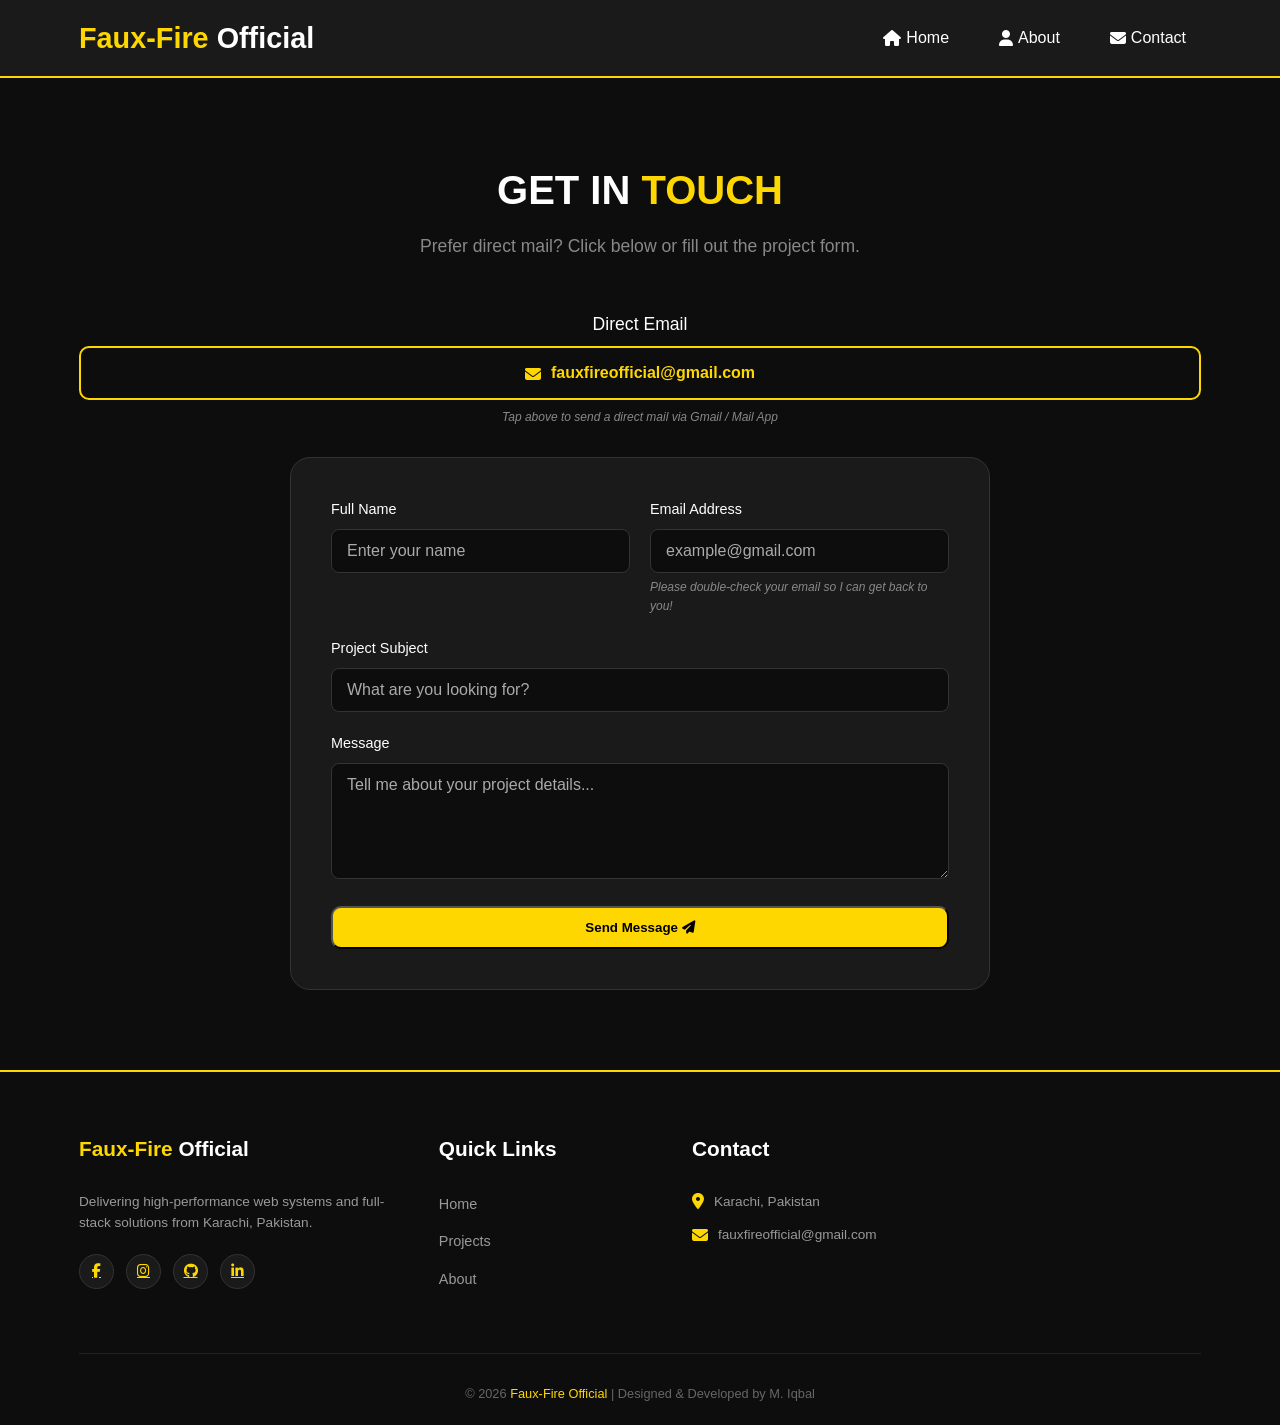
<file: contact.html>
<!DOCTYPE html>
<html lang="en">

<head>
    <meta charset="UTF-8">
    <meta name="viewport" content="width=device-width, initial-scale=1.0">
    <title>Contact Me - Faux-Fire Official</title>
    <link rel="stylesheet" href="https://cdnjs.cloudflare.com/ajax/libs/font-awesome/6.4.0/css/all.min.css">
    <link rel="stylesheet" href="style.css">
</head>

<body>

    <header>
        <div class="container">
            <nav class="navbar">
                <a href="index.html" class="logo">Faux-Fire<span> Official</span></a>

                <div class="nav-links">
                    <div class="nav-item">
                        <a href="index.html" class="nav-link"><i class="fas fa-home"></i> Home</a>
                    </div>

                    <div class="nav-item">
                        <a href="index.html#about" class="nav-link"><i class="fas fa-user"></i> About</a>
                    </div>

                    <div class="nav-item">
                        <a href="contact.html" class="nav-link active"><i class="fas fa-envelope"></i> Contact</a>
                    </div>
                </div>
            </nav>
        </div>
    </header>

    <section class="contact-page" id="contact">
        <div class="container">
            <div class="section-header">
                <h2>Get In <span>Touch</span></h2>
                <p>Prefer direct mail? Click below or fill out the project form.</p>
            </div>

            <!-- Direct Mail Link Banner (Purely using existing classes & inline styling) -->
            <div class="input-group" style="text-align: center; margin-bottom: 30px;">
                <label style="font-size: 1.1rem; margin-bottom: 8px;">Direct Email</label>
                <a href="mailto:fauxfireofficial@gmail.com" class="btn secondary-btn" style="width: 100%; justify-content: center; align-items: center; gap: 10px; display: inline-flex;">
    <i class="fas fa-envelope" style="position: relative; top: 1px;"></i>
    <span>fauxfireofficial@gmail.com</span>
</a>
               
                <p class="form-helper" style="margin-top: 8px;">Tap above to send a direct mail via Gmail / Mail App</p>
            </div>

            <form action="https://api.web3forms.com/submit" method="POST" id="contact-form"
                enctype="multipart/form-data">
                <input type="hidden" name="access_key" value="98b3146a-ce32-48a5-ab00-1c31c0be3701">

                <input type="checkbox" name="botcheck" class="hidden" style="display: none;">

                <div class="form-grid">
                    <div class="input-group">
                        <label>Full Name</label>
                        <input type="text" name="name" placeholder="Enter your name" required>
                    </div>
                    <div class="input-group">
                        <label>Email Address</label>
                        <input type="email" name="email" placeholder="example@gmail.com" required>
                        <p class="form-helper">Please double-check your email so I can get back to you!</p>
                    </div>
                </div>

                <div class="input-group">
                    <label>Project Subject</label>
                    <input type="text" name="subject" placeholder="What are you looking for?" required>
                </div>

                <div class="input-group">
                    <label>Message</label>
                    <textarea name="message" rows="5" placeholder="Tell me about your project details..."
                        required></textarea>
                </div>

                <button type="submit" class="btn primary-btn" id="submit-btn"
                    style="width: 100%; justify-content: center;">
                    <span>Send Message</span>
                    <i class="fas fa-paper-plane"></i>
                </button>

                <div id="form-result"></div>
            </form>
        </div>
    </section>

    <footer class="footer">
        <div class="container">
            <div class="footer-content">
                <div class="footer-column brand-col">
                    <h3><span>Faux-Fire</span> Official</h3>
                    <p>Delivering high-performance web systems and full-stack solutions from Karachi, Pakistan.</p>
                    <div class="social-links">
                         <a href="https://www.facebook.com/share/1C2aJ3u5T9/" target="_blank"><i class="fab fa-facebook-f"></i></a>
                        <a href="https://www.instagram.com/fauxfire.universe"><i class="fab fa-instagram"></i></a>
                        <a href="https://github.com/fauxfireofficial"><i class="fab fa-github"></i></a>
                        <a href="https://www.linkedin.com/in/muhammad-iqbal-9241a6401"><i class="fab fa-linkedin-in"></i></a>
                    </div>
                </div>
                <div class="footer-column">
                    <h3>Quick Links</h3>
                    <ul>
                        <li><a href="index.html#home">Home</a></li>
                        <li><a href="index.html#projects">Projects</a></li>
                        <li><a href="index.html#about">About</a></li>
                    </ul>
                </div>
                <div class="footer-column contact-col">
                    <h3>Contact</h3>
                    <ul>
                        <li><i class="fas fa-map-marker-alt"></i> Karachi, Pakistan</li>
                        <li><i class="fas fa-envelope"></i> fauxfireofficial@gmail.com</li>
                    </ul>
                </div>
            </div>
            <div class="footer-bottom">
                <p>&copy; 2026 <span>Faux-Fire Official</span> | Designed & Developed by M. Iqbal</p>
            </div>
        </div>
    </footer>

    <nav class="mobile-bottom-nav">
        <a href="index.html#home" class="mobile-nav-item">
            <i class="fas fa-home"></i>
            <span>Home</span>
        </a>
        <a href="index.html#projects" class="mobile-nav-item" onclick="setActiveNav(this)">
            <i class="fas fa-laptop-code"></i>
            <span>Projects</span>
        </a>
        <a href="contact.html" class="mobile-nav-item active">
            <i class="fas fa-envelope"></i>
            <span>Contact</span>
        </a>
    </nav>

    <script>
        const form = document.getElementById('contact-form');
        const result = document.getElementById('form-result');
        const btnText = document.querySelector('#submit-btn span');

        function validateEmail(email) {
            const re = /^[^\s@]+@[^\s@]+\.[^\s@]+$/;
            return re.test(email.toLowerCase());
        }

        if (form) {
            form.addEventListener('submit', function (e) {
                e.preventDefault();
                const formData = new FormData(form);
                const userEmail = formData.get('email');

                if (!validateEmail(userEmail)) {
                    result.innerHTML = `<div class="error-msg">❌ Please enter a valid email address!</div>`;
                    return;
                }

                btnText.innerText = "Sending...";
                document.getElementById('submit-btn').disabled = true;

                fetch('https://api.web3forms.com/submit', {
                    method: 'POST',
                    body: formData
                })
                .then(async (response) => {
                    let json = await response.json();
                    if (response.status == 200) {
                        result.innerHTML = `<div class="success-msg">✅ Message sent successfully! I'll contact you soon.</div>`;
                        form.reset();
                    } else {
                        result.innerHTML = `<div class="error-msg">❌ ${json.message}</div>`;
                    }
                })
                .catch(error => {
                    result.innerHTML = `<div class="error-msg">Something went wrong. Please try again!</div>`;
                })
                .then(function () {
                    btnText.innerText = "Send Message";
                    document.getElementById('submit-btn').disabled = false;
                    setTimeout(() => {
                        result.innerHTML = "";
                    }, 5000);
                });
            });
        }

        function toggleMobileProjects(btn) {
            const dropdown = document.getElementById('mobileProjectsDropdown');
            dropdown.classList.toggle('show');
            document.querySelectorAll('.mobile-nav-item').forEach(item => item.classList.remove('active'));
            btn.classList.add('active');

            if (dropdown.classList.contains('show')) {
                const closeDropdown = (e) => {
                    if (!dropdown.contains(e.target) && !btn.contains(e.target)) {
                        dropdown.classList.remove('show');
                        document.removeEventListener('click', closeDropdown);
                    }
                };
                setTimeout(() => document.addEventListener('click', closeDropdown), 10);
            }
        }
    </script>

</body>

</html>
</file>
<file: style.css>
/* ===== GLOBAL RESET & VARIABLES ===== */
* {
    margin: 0;
    padding: 0;
    box-sizing: border-box;
    font-family: 'Segoe UI', Tahoma, Geneva, Verdana, sans-serif;
    transition: all 0.3s ease;
}

:root {
    --primary-color: #ffd700;
    --secondary-color: #f8c300;
    --accent-color: #ff4500;
    --light-color: #f5f5f5;
    --dark-color: #1a1a1a;
    --text-color: #e0e0e0;
    --text-light: #ffffff;
    --text-dark: #000000;
    
    --border-radius: 10px;
    --card-bg: #2a2a2a;
    --border-color: #444444;
    --input-bg: #333333;
    --hover-color: #3a3a3a;
}

body {
    background-color: #121212;
    color: var(--text-color);
    line-height: 1.6;
    overflow-x: hidden;
}

.container {
    width: 90%;
    max-width: 1200px;
    margin: 0 auto;
    padding: 0 15px;
}

/* ===== HEADER & NAVIGATION ===== */
header {
    background-color: var(--dark-color);
    color: var(--text-light);
    position: sticky;
    top: 0;
    z-index: 1000;
  
    border-bottom: 2px solid var(--primary-color);
}

.navbar {
    display: flex;
    justify-content: space-between;
    align-items: center;
    padding: 15px 0;
    position: relative;
}

.logo {
    font-size: 1.8rem;
    font-weight: 700;
    color: var(--primary-color);
    text-decoration: none;
    z-index: 1001;
}

.logo span {
    color: var(--text-light);
}



/* Nav Links for Desktop */
.nav-links {
    display: flex;
    align-items: center;
    gap: 20px;
}

.nav-item {
    position: relative;
}

.nav-link {
    color: var(--text-light);
    text-decoration: none;
    padding: 8px 15px;
    border-radius: var(--border-radius);
    font-weight: 500;
    display: flex;
    align-items: center;
    gap: 5px;
    transition: all 0.3s;
}

.nav-link:hover {
    background-color: var(--primary-color);
    color: var(--text-dark);
}

.dropdown {
    position: absolute;
    top: 100%;
    left: 0;
    background-color: var(--dark-color);
    min-width: 200px;
    
    opacity: 0;
    visibility: hidden;
    transform: translateY(10px);
    transition: all 0.3s;
    z-index: 100;
    border: 1px solid var(--primary-color);
    border-radius: var(--border-radius);
}

.nav-item:hover .dropdown {
    opacity: 1;
    visibility: visible;
    transform: translateY(0);
}

.dropdown a {
    display: block;
    padding: 12px 15px;
    color: var(--text-light);
    text-decoration: none;
    border-bottom: 1px solid #444;
    transition: all 0.3s;
}

.dropdown a:last-child {
    border-bottom: none;
}

.dropdown a:hover {
    background-color: var(--primary-color);
    color: var(--text-dark);
    padding-left: 20px;
}

/* ===== HERO SECTION ===== */
.hero {
    background-color: var(--dark-color);
    padding: 80px 0;
    min-height: 80vh;
    display: flex;
    align-items: center;
    overflow: hidden;
}

.hero-wrapper {
    display: flex;
    align-items: center;
    justify-content: space-between;
    gap: 50px;
}

.hero-content {
    flex: 1;
    display: flex;
    flex-direction: column;
    align-items: flex-start;
    text-align: left;
}

.hero-content h4 {
    color: var(--primary-color);
    font-size: 1.2rem;
    margin-bottom: 15px;
    letter-spacing: 2px;
    text-transform: uppercase;
}

.hero-content h1 {
    color: var(--text-light);
    font-size: 3.5rem;
    line-height: 1.2;
    margin-bottom: 20px;
}

.hero-content .highlight {
    color: var(--primary-color);
   
}

.hero-content p {
    color: var(--text-color);
    font-size: 1.1rem;
    line-height: 1.8;
    margin-bottom: 30px;
    max-width: 600px;
}

.hero-content p span {
    color: var(--primary-color);
    font-weight: 600;
}

/* ===== BUTTONS ===== */
.btn {
    padding: 12px 30px;
    border-radius: var(--border-radius);
    text-decoration: none;
    font-weight: 600;
    transition: all 0.3s ease;
    display: inline-block;
    text-align: center;
}

.primary-btn {
    background-color: var(--primary-color);
    color: var(--text-dark);
}

.primary-btn:hover {
    background-color: var(--secondary-color);
    transform: translateY(-3px);
    
}

.secondary-btn {
    border: 2px solid var(--primary-color);
    color: var(--primary-color);
}

.secondary-btn:hover {
    background-color: var(--primary-color);
    color: var(--text-dark);
    transform: translateY(-3px);
}

.hero-btns {
    display: flex;
    gap: 15px;
    flex-wrap: wrap;
}

/* ===== HERO IMAGE ===== */
.hero-image {
    flex: 1;
    display: flex;
    justify-content: center;
    align-items: center;
}

.hero-image img {
    width: 100%;
    max-width: 500px;
    height: auto;
    object-fit: contain;
    animation: float 4s ease-in-out infinite;
   }

@keyframes float {

    0%,
    100% {
        transform: translateY(0);
    }

    50% {
        transform: translateY(-20px);
    }
}

/* ===== PROJECTS SECTION ===== */
.projects {
    padding: 80px 0;
    background: #050505;
}

.section-title {
    text-align: center;
    color: #fff;
    font-size: 2.5rem;
    margin-bottom: 10px;
    text-transform: uppercase;
    font-weight: 800;
}

.section-title span {
    color: #ffd700;
}

.section-subtitle {
    text-align: center;
    color: #888;
    font-size: 1rem;
    margin-bottom: 50px;
    max-width: 600px;
    margin-left: auto;
    margin-right: auto;
}

.projects-grid {
    display: grid;
    grid-template-columns: repeat(auto-fit, minmax(300px, 1fr));
    gap: 25px;
    margin-bottom: 50px;
}

.project-card {
    background: #111;
    border: 1px solid #222;
    border-radius: 16px;
    overflow: hidden;
    transition: all 0.4s cubic-bezier(0.175, 0.885, 0.32, 1.275);
    position: relative;
    cursor: pointer;
}

.project-card:hover {
    transform: translateY(-10px);
    border-color: #ffd700;
   
}

.project-img {
    width: 100%;
    height: 220px;
    overflow: hidden;
    border-radius: 10px 10px 0 0;
}

.project-img img {
    width: 100%;
    height: 100%;
    object-fit: cover;
    background-color: #1a1a1a;
    transition: transform 0.3s ease;
}

.project-card:hover .project-img img {
    transform: scale(1.1);
}

.badge {
    position: absolute;
    top: 15px;
    left: 15px;
    background: #ffd700;
    color: #000;
    padding: 6px 12px;
    font-size: 0.7rem;
    font-weight: 700;
    border-radius: 20px;
    z-index: 5;
    text-transform: uppercase;
    
}

.project-info {
    padding: 20px;
}

.project-info h3 {
    color: #fff;
    font-size: 1.3rem;
    margin-bottom: 10px;
    font-weight: 600;
}

.project-info p {
    color: #b0b0b0;
    font-size: 0.9rem;
    line-height: 1.6;
    margin-bottom: 15px;
}

.tech-stack {
    display: flex;
    gap: 8px;
    flex-wrap: wrap;
}

.tech-stack span {
    font-size: 0.7rem;
    color: #ffd700;
    background: rgba(255, 215, 0, 0.08);
    padding: 4px 10px;
    border-radius: 6px;
    border: 1px solid rgba(255, 215, 0, 0.2);
    font-weight: 500;
}

.view-all-container {
    text-align: center;
    margin-top: 40px;
}

.view-all-btn {
    display: inline-block;
    padding: 12px 35px;
    background: transparent;
    border: 2px solid #ffd700;
    color: #ffd700;
    text-decoration: none;
    font-weight: 700;
    border-radius: 12px;
    transition: all 0.3s ease;
    text-transform: uppercase;
    letter-spacing: 1px;
}

.view-all-btn:hover {
    background: #ffd700;
    color: #000;
   
    transform: translateY(-2px);
}

/* ===== ABOUT SECTION ===== */
.about {
    padding: 80px 0;
    background: #0d0d0d;
}

.about-wrapper {
    display: flex;
    align-items: center;
    gap: 60px;
}

.about-image {
    flex: 1;
    position: relative;
}

.image-frame {
    border: 5px solid #ffd700;
    border-radius: 20px;
    padding: 10px;
    transition: 0.4s;
    overflow: hidden;
}

.image-frame img {
    width: 100%;
    height: auto;
    border-radius: 15px;
    filter: grayscale(30%);
    transition: transform 0.3s ease;
}

.image-frame:hover img {
    transform: scale(1.05);
}

.about-text {
    flex: 1.5;
}

.about-heading {
    color: #fff;
    font-size: 1.8rem;
    margin-bottom: 5px;
}

.name-box {
    margin-bottom: 20px;
}

.name-box h4 {
    color: #888;
    font-size: 0.85rem;
    text-transform: uppercase;
    letter-spacing: 1px;
    margin-bottom: 5px;
}

.my-name {
    color: #fff;
    font-size: 2.2rem;
    font-weight: 800;
    line-height: 1;
}

.my-name span {
    color: #ffd700;
   
}

.about-text p {
    color: #b0b0b0;
    font-size: 0.95rem;
    border-left: 2px solid #333;
    padding-left: 15px;
    margin-bottom: 25px;
    line-height: 1.7;
}

.about-details {
    display: grid;
    grid-template-columns: 1fr 1fr;
    gap: 20px;
    margin-bottom: 30px;
}

.detail-item {
    display: flex;
    gap: 15px;
    align-items: flex-start;
}

.detail-item i {
    color: #ffd700;
    font-size: 1.3rem;
    margin-top: 5px;
    flex-shrink: 0;
}

.detail-item h4 {
    color: #fff;
    margin-bottom: 5px;
    font-size: 1.1rem;
}

.detail-item p {
    font-size: 0.85rem;
    margin: 0;
    border-left: none;
    padding-left: 0;
    line-height: 1.6;
}

/* ===== MODAL STYLES ===== */
.modal-overlay {
    display: none;
    position: fixed;
    top: 0;
    left: 0;
    width: 100%;
    height: 100%;
    background: rgba(0, 0, 0, 0.85);
    backdrop-filter: blur(8px);
    z-index: 2000;
    overflow-y: auto;
    padding: 20px;
}

.modal-content {
    background: #121212;
    margin: 30px auto;
    width: 95%;
    max-width: 850px;
    border-radius: 20px;
    border: 1px solid rgba(255, 215, 0, 0.3);
    position: relative;
  
    animation: modalPop 0.4s cubic-bezier(0.175, 0.885, 0.32, 1.275);
    overflow: hidden;
}

@keyframes modalPop {
    from {
        transform: scale(0.8);
        opacity: 0;
    }

    to {
        transform: scale(1);
        opacity: 1;
    }
}

.close-modal {
    position: absolute;
    right: 20px;
    top: 15px;
    color: #000;
   background-color: #f8c300;
    font-size: 30px;
    font-weight: bold;
    cursor: pointer;
    z-index: 100;
    transition: 0.3s;
    width: 40px;
    height: 40px;
    
    display: flex;
    align-items: center;
    justify-content: center;
    border-radius: 50%;
}

.close-modal:hover {
    background: #ff4444;
    color: white;
}

/* ===== MODAL SLIDER ===== */
.modal-image-container {
    position: relative;
    overflow: hidden;
    width: 100%;
    height: 300px;
    background: #000;
    border-bottom: 2px solid #1a1a1a;
}

.slider-wrapper {
    display: flex;
    transition: transform 0.5s ease-in-out;
    width: 100%;
    height: 100%;
}

.slide {
    flex: 0 0 100%;
    width: 100%;
    height: 100%;
    object-fit: contain;
}

.slider-btn {
    position: absolute;
    top: 50%;
    transform: translateY(-50%);
    background: rgba(255, 215, 0, 0.2);
    color: #ffd700;
    border: 1px solid rgba(255, 215, 0, 0.5);
    padding: 12px 10px;
    cursor: pointer;
    z-index: 10;
    font-size: 20px;
    border-radius: 8px;
    transition: 0.3s;
    display: none;
}

.slider-btn:hover {
    background: #ffd700;
    color: #000;
}

.prev {
    left: 10px;
}

.next {
    right: 10px;
}

.slider-dots {
    position: absolute;
    bottom: 15px;
    width: 100%;
    text-align: center;
    z-index: 5;
    display: none;
    justify-content: center;
    align-items: center;
    gap: 8px;
}

.dot {
    height: 10px;
    width: 10px;
    background-color: rgba(255, 255, 255, 0.3);
    border-radius: 50%;
    cursor: pointer;
    transition: 0.3s;
}

.dot.active {
    background-color: #ffd700;
    transform: scale(1.3);
   
}

/* ===== MODAL DETAILS ===== */
.modal-details {
    padding: 25px;
    text-align: center;
}

.modal-details h2 {
    color: #ffd700;
    font-size: 1.8rem;
    margin-bottom: 15px;
    text-transform: uppercase;
    letter-spacing: 1px;
}

.modal-details p {
    color: #b0b0b0;
    line-height: 1.6;
    font-size: 1rem;
    margin-bottom: 25px;
    max-width: 650px;
    margin-left: auto;
    margin-right: auto;
}

.modal-links {
    display: flex;
    justify-content: center;
    gap: 15px;
    flex-wrap: wrap;
    margin-top: 10px;
}

.modal-btn {
    padding: 10px 20px;
    border-radius: 50px;
    text-decoration: none;
    font-weight: 700;
    font-size: 0.8rem;
    display: flex;
    align-items: center;
    gap: 8px;
    transition: all 0.4s cubic-bezier(0.4, 0, 0.2, 1);
    text-transform: uppercase;
    letter-spacing: 1px;
    background: transparent;
    border: 2px solid #ffd700;
    color: #ffd700;
    cursor: pointer;
}

.modal-btn:hover {
    background: #ffd700;
    color: #000;
    transform: translateY(-3px);
}

.modal-btn i {
    font-size: 0.9rem;
}

/* ===== IMAGE VIEWER ===== */
.image-viewer-overlay {
    display: none;
    position: fixed;
    top: 0;
    left: 0;
    width: 100%;
    height: 100%;
    background: rgba(0, 0, 0, 0.95);
    z-index: 3000;
    justify-content: center;
    align-items: center;
    cursor: zoom-out;
}

.image-viewer-overlay img {
    max-width: 90%;
    max-height: 90%;
    border: 3px solid #ffd700;
    border-radius: 10px;
    animation: zoomIn 0.3s ease;
}

@keyframes zoomIn {
    from {
        transform: scale(0.7);
        opacity: 0;
    }

    to {
        transform: scale(1);
        opacity: 1;
    }
}

.close-viewer {
    position: absolute;
    top: 20px;
    right: 30px;
    color: white;
    font-size: 40px;
    font-weight: bold;
    cursor: pointer;
}

/* ===== FOOTER ===== */
.footer {
    background: #0d0d0d;
    padding: 60px 0 20px;
    border-top: 2px solid #ffd700;
}

.footer-content {
    display: grid;
    grid-template-columns: 1.5fr 1fr 1fr 1.2fr;
    gap: 40px;
    margin-bottom: 50px;
}

.footer-column h3 {
    color: #ffffff;
    margin-bottom: 25px;
    font-size: 1.3rem;
}

.footer-column h3 span {
    color: #ffd700;
}

.brand-col p {
    color: #999;
    line-height: 1.6;
    font-size: 0.85rem;
}

.footer-column ul {
    list-style: none;
    padding: 0;
}

.footer-column ul li {
    margin-bottom: 12px;
}

.footer-column ul li a {
    color: #999;
    text-decoration: none;
    transition: 0.3s ease;
    font-size: 0.9rem;
}

.footer-column ul li a:hover {
    color: #ffd700;
    padding-left: 5px;
}

.contact-col li {
    color: #999;
    font-size: 0.85rem;
    display: flex;
    align-items: center;
    gap: 10px;
    margin-bottom: 12px;
}

.contact-col i {
    color: #ffd700;
    font-size: 1rem;
}

.social-links {
    margin-top: 20px;
    display: flex;
    gap: 12px;
}

.social-links a {
    width: 35px;
    height: 35px;
    background: #1a1a1a;
    display: flex;
    align-items: center;
    justify-content: center;
    color: #ffd700;
    border-radius: 50%;
    transition: 0.4s;
    border: 1px solid #333;
    font-size: 0.9rem;
}

.social-links a:hover {
    background: #ffd700;
    color: #000;
    transform: translateY(-5px);
}

.footer-bottom {
    text-align: center;
    padding-top: 30px;
    border-top: 1px solid #222;
    color: #666;
    font-size: 0.8rem;
}

.footer-bottom span {
    color: #ffd700;
}

/* ===== FORM STYLES ===== */
input,
textarea,
select {
    background-color: var(--input-bg);
    color: var(--text-color);
    border: 1px solid var(--border-color);
    border-radius: var(--border-radius);
    padding: 12px;
    font-size: 16px;
    transition: all 0.3s;
    width: 100%;
}

input:focus,
textarea:focus,
select:focus {
    outline: none;
    border-color: var(--primary-color);
   
}

input::placeholder,
textarea::placeholder {
    color: #aaa;
}

/* ===== UTILITY CLASSES ===== */
.fade-in {
    opacity: 0;
    transform: translateY(20px);
    animation: fadeInUp 0.8s forwards;
}

@keyframes fadeInUp {
    to {
        opacity: 1;
        transform: translateY(0);
    }
}

.error {
    color: var(--accent-color);
    background: #332222;
    padding: 10px;
    border-radius: var(--border-radius);
    font-size: 0.9rem;
    margin-bottom: 15px;
    text-align: center;
    border: 1px solid var(--accent-color);
}

.success {
    color: var(--primary-color);
    background-color: #333300;
    padding: 10px;
    border-radius: 5px;
    font-size: 0.9rem;
    margin-bottom: 15px;
    border: 1px solid var(--primary-color);
}

/* ============================= */
/* ===== RESPONSIVE DESIGN ===== */
/* ============================= */

/* ----- LAPTOP (992px - 1200px) ----- */
@media (max-width: 1200px) {
    .hero-content h1 {
        font-size: 3rem;
    }

    .section-title {
        font-size: 2.2rem;
    }

    .about-wrapper {
        gap: 50px;
    }
}

/* ----- TABLET (768px - 992px) ----- */
@media (max-width: 992px) {
    .container {
        width: 95%;
    }

    /* Hero Section */
    .hero-wrapper {
        flex-direction: column;
        text-align: center;
        gap: 40px;
    }

    .hero-content {
        align-items: center;
        text-align: center;
    }

    .hero-content h1 {
        font-size: 2.8rem;
    }

    .hero-content p {
        max-width: 100%;
    }

    .hero-btns {
        justify-content: center;
    }

    .hero-image img {
        max-width: 400px;
        margin-top: 0;
    }

    /* About Section */
    .about-wrapper {
        flex-direction: column;
        gap: 40px;
    }

    .about-text {
        text-align: center;
    }

    .about-text p {
        border-left: none;
        padding-left: 0;
    }

    /* Footer */
    .footer-content {
        grid-template-columns: repeat(2, 1fr);
        gap: 30px;
    }

    /* Modal */
    .modal-content {
        width: 90%;
    }
}

/* ----- MOBILE & SMALL TABLET (576px - 768px) ----- */
@media (max-width: 768px) {



    .nav-links {
        position: fixed;
        top: 0;
        right: -100%;
        width: 80%;
        max-width: 400px;
        height: 100vh;
        background-color: var(--dark-color);
        flex-direction: column;
        justify-content: flex-start;
        padding-top: 100px;
        padding-left: 30px;
        transition: right 0.5s ease;
       
        z-index: 1000;
        overflow-y: auto;
    }

    .nav-links.active {
        right: 0;
    }

    .nav-item {
        width: 100%;
        margin-bottom: 15px;
    }

    .nav-link {
        width: 100%;
        padding: 12px 20px;
        justify-content: flex-start;
    }

    .dropdown {
        position: static;
        opacity: 1;
        visibility: visible;
        transform: none;
        display: none;
        background-color: #252525;
        margin-top: 5px;
        border-radius: 8px;
        
    }

    .nav-item:hover .dropdown {
        display: block;
    }

    .dropdown a {
        padding: 10px 20px;
        border-bottom: 1px solid #333;
    }

    /* Hero Section */
    .hero {
        padding: 60px 0;
        min-height: auto;
    }

    .hero-content h1 {
        font-size: 2.3rem;
    }

    .hero-content h4 {
        font-size: 1rem;
    }

    .hero-content p {
        font-size: 1rem;
    }

    .hero-btns {
        flex-direction: column;
        width: 100%;
        gap: 10px;
    }

    .btn {
        width: 100%;
        padding: 15px 30px;
    }

    /* Projects Section */
    .projects {
        padding: 60px 0;
    }

    .section-title {
        font-size: 2rem;
    }

    .section-subtitle {
        font-size: 0.95rem;
        margin-bottom: 40px;
    }

    .projects-grid {
        grid-template-columns: 1fr;
        gap: 20px;
    }

    .project-img {
        height: 200px;
    }

    /* About Section */
    .about {
        padding: 60px 0;
    }

    .about-heading {
        font-size: 1.6rem;
    }

    .my-name {
        font-size: 1.8rem;
    }

    .about-details {
        grid-template-columns: 1fr;
        gap: 15px;
    }

    /* Modal */
    .modal-image-container {
        height: 250px;
    }

    .modal-details {
        padding: 20px;
    }

    .modal-details h2 {
        font-size: 1.5rem;
    }

    .modal-links {
        flex-direction: column;
        gap: 10px;
    }

    .modal-btn {
        width: 100%;
        justify-content: center;
    }

    /* Footer */
    .footer {
        padding: 50px 0 20px;
    }

    .footer-content {
        grid-template-columns: repeat(3, 1fr);
        gap: 5px;
    }

    .brand-col {
        grid-column: 1 / -1;
        text-align: center;
    }

    .contact-col {
        grid-column: auto;
        text-align: left;
    }

    .footer-column h3 {
        padding-top: 20px;
        font-size: 0.9rem;
        /* Smaller headings for tight space */
    }

    .footer-column ul li a,
    .contact-col li {
        font-size: 0.75rem;
        /* Smaller text */
    }
}

/* ----- SMALL MOBILE (Below 576px) ----- */
@media (max-width: 576px) {
    .container {
        width: 97%;
        padding: 0 10px;
    }


    .nav-links {
        display: none !important;
        /* Hide desktop nav on mobile */
    }

    /* Logo */
    .logo {
        font-size: 1.5rem;
        z-index: -1;
    }

    /* Hero Section */
    .hero {
        padding: 50px 0;
        min-height: auto;
    }

    .hero-content h1 {
        font-size: 1.8rem;
    }

    .hero-content p {
        font-size: 0.9rem;
    }

    /* General Sections */
    .section-title {
        font-size: 1.6rem;
    }

    /* Project Cards */
    .project-info h3 {
        font-size: 1.2rem;
    }

    .project-info p {
        font-size: 0.85rem;
    }

    /* About Section */
    .about-text p {
        font-size: 0.9rem;
    }

    .my-name {
        font-size: 1.6rem;
    }

    /* Buttons */
    .view-all-btn {
        padding: 10px 25px;
        font-size: 0.8rem;
    }

    /* Modal */
    .modal-content {
        width: 95%;
        margin: 20px auto;
        margin-bottom: 80px;
        /* Add space for bottom nav */
    }

    .close-modal {
        width: 35px;
        height: 35px;
        font-size: 25px;
        right: 15px;
        top: 10px;
       background-color: #f8c300;
       color:rgba(0, 0, 0, 0.95);
        
    }

    /* Image Viewer */
    .close-viewer {
        font-size: 35px;
        right: 20px;
        top: 15px;
        
    }

}

/* ===== MOBILE BOTTOM NAVIGATION ===== */
.mobile-bottom-nav {
    display: none;
    /* Hidden on desktop */
    position: fixed;
    bottom: 0;
    left: 0;
    width: 100%;
    background-color: #1a1a1a;
    border-top: 1px solid #333;
    z-index: 2000;
    padding: 10px 0;
    justify-content: space-around;
    align-items: center;
   
}

.mobile-nav-item {
    display: flex;
    flex-direction: column;
    align-items: center;
    color: #999;
    text-decoration: none;
    font-size: 0.75rem;
    background: none;
    border: none;
    cursor: pointer;
    position: relative;
}

.mobile-nav-item i {
    font-size: 1.2rem;
    margin-bottom: 4px;
    color: #999;
    transition: 0.3s;
}

.mobile-nav-item.active,
.mobile-nav-item:hover {
    color: #ffd700;
}

.mobile-nav-item.active i,
.mobile-nav-item:hover i {
    color: #ffd700;
}

/* Mobile Projects Dropdown */
.mobile-projects-dropdown {
    display: none;
    position: fixed;
    bottom: 70px;
    /* Above the nav bar */
    left: 50%;
    transform: translateX(-50%);
    width: 90%;
    background-color: #222;
    border: 1px solid #333;
    border-radius: 12px;
    padding: 10px;
   
    z-index: 1999;
}

.mobile-projects-dropdown.show {
    display: block;
    animation: slideUp 0.3s ease-out;
}

@keyframes slideUp {
    from {
        transform: translate(-50%, 20px);
        opacity: 0;
    }

    to {
        transform: translate(-50%, 0);
        opacity: 1;
    }
}

.mobile-dropdown-link {
    display: block;
    padding: 12px 15px;
    color: #fff;
    text-decoration: none;
    border-bottom: 1px solid #333;
    transition: 0.2s;
}

.mobile-dropdown-link:last-child {
    border-bottom: none;
}

.mobile-dropdown-link:hover {
    background-color: #333;
    color: #ffd700;
    padding-left: 20px;
}

/* Show bottom nav only on mobile */
@media (max-width: 768px) {
    .mobile-bottom-nav {
        display: flex;
    }

    /* Add padding to body to prevent content being hidden behind nav */
    body {
        padding-bottom: 60px;
    }

}

/* ----- EXTRA SMALL MOBILE (Below 400px) ----- */
@media (max-width: 400px) {

    /* Hero Section */
    .hero-content h1 {
        font-size: 1.6rem;
    }

    /* Sections */
    .section-title {
        font-size: 1.4rem;
    }

    /* Buttons */
    .btn {
        padding: 12px 20px;
        font-size: 0.9rem;
    }

    /* Project Cards */
    .project-img {
        height: 180px;
    }

    .badge {
        font-size: 0.65rem;
        padding: 5px 10px;
    }

    /* Modal */
    .modal-image-container {
        height: 200px;
    }

    .modal-details h2 {
        font-size: 1.3rem;
    }
}


/* ===== SERVICES SECTION ===== */
.services {
    padding: 80px 0;
    background-color: #0d0d0d;
}

.services-grid {
    display: grid;
    grid-template-columns: repeat(auto-fit, minmax(300px, 1fr));
    gap: 30px;
    margin-top: 50px;
}

.service-card {
    background: #121212;
    padding: 40px 30px;
    border-radius: 20px;
    border: 1px solid #222;
    text-align: center;
    transition: all 0.4s ease;
    position: relative;
    overflow: hidden;
    z-index: 1;
}

.service-card::before {
    content: '';
    position: absolute;
    top: 0;
    left: 0;
    width: 100%;
    height: 100%;
    background: linear-gradient(135deg, rgba(255, 215, 0, 0.1), transparent);
    opacity: 0;
    transition: 0.4s;
    z-index: -1;
}

.service-card:hover {
    transform: translateY(-10px);
    border-color: #ffd700;
}

.service-card:hover::before {
    opacity: 1;
}

.service-icon {
    font-size: 3rem;
    color: #ffd700;
    margin-bottom: 25px;
    display: inline-block;
}

.service-card h3 {
    color: #fff;
    font-size: 1.5rem;
    margin-bottom: 15px;
}

.service-card p {
    color: #b0b0b0;
    line-height: 1.6;
}

/* ===== SKILLS SECTION ===== */
.skills {
    padding: 80px 0;
    background-color: #121212;
}

.skills-wrapper {
    display: grid;
    grid-template-columns: repeat(auto-fit, minmax(250px, 1fr));
    gap: 30px;
    margin-top: 50px;
}

.skill-category {
    background: #1a1a1a;
    padding: 30px;
    border-radius: 20px;
    border: 1px solid #333;
}

.skill-category h3 {
    color: #ffd700;
    font-size: 1.2rem;
    margin-bottom: 25px;
    border-bottom: 2px solid #333;
    padding-bottom: 10px;
    display: inline-block;
}

.skill-items {
    display: flex;
    flex-wrap: wrap;
    gap: 15px;
}

.skill-item {
    display: flex;
    align-items: center;
    gap: 8px;
    background: #0d0d0d;
    padding: 10px 15px;
    border-radius: 10px;
    border: 1px solid #333;
    transition: 0.3s;
}

.skill-item:hover {
    border-color: #ffd700;
    transform: translateY(-3px);
}

.skill-item i {
    color: #ffd700;
    font-size: 1.2rem;
}

.skill-item span {
    color: #fff;
    font-size: 0.9rem;
    font-weight: 500;
}

/* ===== EXPERIENCE SECTION ===== */
.experience {
    padding: 80px 0;
    background: #050505;
}

.timeline {
    position: relative;
    max-width: 800px;
    margin: 50px auto 0;
}

.timeline::after {
    content: '';
    position: absolute;
    width: 2px;
    background: #333;
    top: 0;
    bottom: 0;
    left: 50%;
    margin-left: -1px;
}

.timeline-item {
    padding: 10px 40px;
    position: relative;
    width: 50%;
    box-sizing: border-box;
}

.timeline-item::after {
    content: '';
    position: absolute;
    width: 20px;
    height: 20px;
    background: #ffd700;
    border: 4px solid #0d0d0d;
    top: 15px;
    border-radius: 50%;
    z-index: 1;
}

.left {
    left: 0;
}

.right {
    left: 50%;
}

.left::after {
    right: -10px;
}

.right::after {
    left: -10px;
}

.timeline-content {
    padding: 20px 30px;
    background: #1a1a1a;
    position: relative;
    border-radius: 15px;
    border: 1px solid #333;
    transition: 0.3s;
}

.timeline-content:hover {
    border-color: #ffd700;
    transform: translateY(-5px);
}

.timeline-date {
    color: #ffd700;
    font-size: 0.9rem;
    font-weight: 700;
    margin-bottom: 10px;
    display: block;
}

.timeline-content h3 {
    color: #fff;
    font-size: 1.3rem;
    margin-bottom: 5px;
}

.timeline-content h4 {
    color: #999;
    font-size: 1rem;
    margin-bottom: 15px;
}

.timeline-content p {
    color: #b0b0b0;
    font-size: 0.9rem;
    line-height: 1.6;
}

/* Responsive Timeline */
@media screen and (max-width: 600px) {
    .timeline::after {
        left: 31px;
    }

    .timeline-item {
        width: 100%;
        padding-left: 70px;
        padding-right: 25px;
    }

    .timeline-item::before {
        left: 60px;
        border: medium solid white;
        border-width: 10px 10px 10px 0;
        border-color: transparent white transparent transparent;
    }

    .left::after,
    .right::after {
        left: 21px;
    }

    .right {
        left: 0%;
    }
}

/* ===== CONTACT PAGE STYLES ===== */
.contact-page {
    padding: 80px 0;
    min-height: 80vh;
    background-color: #0d0d0d;
    display: flex;
    align-items: center;
}

.section-header {
    text-align: center;
    margin-bottom: 50px;
}

.section-header h2 {
    font-size: 2.5rem;
    color: #fff;
    margin-bottom: 10px;
    text-transform: uppercase;
    font-weight: 800;
}

.section-header h2 span {
    color: var(--primary-color);
}

.section-header p {
    color: #888;
    font-size: 1.1rem;
}

#contact-form {
    max-width: 700px;
    margin: 0 auto;
    background: #1a1a1a;
    padding: 40px;
    border-radius: 20px;
    border: 1px solid #333;
   
}

.form-grid {
    display: grid;
    grid-template-columns: 1fr 1fr;
    gap: 20px;
}

.input-group {
    margin-bottom: 20px;
}

.input-group label {
    display: block;
    color: #fff;
    margin-bottom: 8px;
    font-size: 0.9rem;
    font-weight: 500;
}

.input-group input,
.input-group textarea {
    width: 100%;
    background: #0d0d0d;
    border: 1px solid #333;
    color: #fff;
    padding: 12px 15px;
    border-radius: 8px;
    font-size: 1rem;
    transition: 0.3s;
}

.input-group input:focus,
.input-group textarea:focus {
    border-color: var(--primary-color);
    outline: none;
  
}

.input-group small {
    display: block;
    color: #666;
    margin-top: 5px;
    font-size: 0.8rem;
}

.file-input {
    padding: 10px;
    cursor: pointer;
}

.file-input::-webkit-file-upload-button {
    background: #333;
    color: #fff;
    border: none;
    padding: 8px 15px;
    border-radius: 5px;
    margin-right: 10px;
    cursor: pointer;
    transition: 0.3s;
}

.file-input::-webkit-file-upload-button:hover {
    background: var(--primary-color);
    color: #000;
}

/* Form Messages */
.success-msg {
    background: rgba(46, 204, 113, 0.1);
    border: 1px solid #2ecc71;
    color: #2ecc71;
    padding: 15px;
    border-radius: 8px;
    margin-top: 20px;
    text-align: center;
    font-weight: 500;
}

.error-msg {
    background: rgba(231, 76, 60, 0.1);
    border: 1px solid #e74c3c;
    color: #e74c3c;
    padding: 15px;
    border-radius: 8px;
    margin-top: 20px;
    text-align: center;
    font-weight: 500;
}
.form-helper {
    font-size: 0.75rem; /* Chota size */
    color: #888; /* Halka gray color */
    margin-top: 5px; /* Input se thora fasla */
    font-style: italic; /* Thora stylish */
    display: block;
}

/* Responsive Form */
@media (max-width: 768px) {
    .form-grid {
        grid-template-columns: 1fr;
        gap: 0;
    }

    #contact-form {
        padding: 25px;
    }

    .section-header h2 {
        font-size: 2rem;
    }
}
/* About Section Base */
.about {
    padding: 80px 0;
    background-color: #0d0d0d;
    color: #ffffff;
}

.about .container {
    max-width: 1200px;
    margin: 0 auto;
    padding: 0 20px;
}

.about-text {
    max-width: 1000px;
    margin: 0 auto;
}

/* Heading Styling */
.about .section-title {
    font-size: 2.2rem;
    font-weight: 700;
    margin-bottom: 25px;
    text-transform: uppercase;
}

.about .section-title span,
.my-name span {
    color: #ffd700;
}

.name-box {
    margin-bottom: 20px;
}

.name-box h4 {
    font-size: 0.85rem;
    color: #888888;
    text-transform: uppercase;
    letter-spacing: 2px;
    margin-bottom: 5px;
}

.my-name {
    font-size: 2.5rem;
    font-weight: 800;
    line-height: 1.2;
}

.about-desc {
    font-size: 1.05rem;
    line-height: 1.8;
    color: #cccccc;
    margin-bottom: 35px;
}

/* Details Grid */
.about-details {
    display: grid;
    grid-template-columns: repeat(auto-fit, minmax(280px, 1fr));
    gap: 30px;
    margin-bottom: 35px;
}

.detail-item {
    display: flex;
    align-items: flex-start;
    gap: 15px;
    background: rgba(255, 255, 255, 0.03);
    padding: 20px;
    border-radius: 8px;
    border: 1px solid rgba(255, 255, 255, 0.05);
    transition: transform 0.3s ease, border-color 0.3s ease;
}

.detail-item:hover {
    transform: translateY(-3px);
    border-color: #ffd700;
}

.detail-icon {
    font-size: 1.8rem;
    color: #ffd700;
    margin-top: 3px;
    flex-shrink: 0;
}

.detail-item h4 {
    font-size: 1.2rem;
    font-weight: 600;
    margin-bottom: 8px;
    color: #ffffff;
}

.detail-item p {
    font-size: 0.95rem;
    line-height: 1.6;
    color: #aaaaaa;
}

.detail-item strong {
    color: #ffffff;
}

/* Buttons */
.about-btns {
    display: flex;
    gap: 15px;
    flex-wrap: wrap;
}

.about-btns .primary-btn {
    background: #ffd700;
    color: #000000;
    padding: 12px 30px;
    border-radius: 5px;
    text-decoration: none;
    font-weight: 700;
    font-size: 1rem;
    transition: background 0.3s ease, transform 0.2s ease;
    display: inline-block;
}

.about-btns .primary-btn:hover {
    background: #e6c200;
    transform: translateY(-2px);
}

/* Mobile Responsiveness */
@media (max-width: 768px) {
    .about {
        padding: 50px 0;
    }
    
    .my-name {
        font-size: 2rem;
    }

    .about-desc {
        font-size: 0.98rem;
    }

    .about-details {
        grid-template-columns: 1fr;
        gap: 20px;
    }

    .detail-item {
        padding: 15px;
    }

    .about-btns .primary-btn {
        width: 100%;
        text-align: center;
    }
}

.hero {
    position: relative;
    overflow: hidden;
    background-color: #0d0d0d;
}

/* Spider Net Canvas Styling */
#spiderNetCanvas {
    position: absolute;
    top: 0;
    left: 0;
    width: 100%;
    height: 100%;
    z-index: 1;
    pointer-events: none; /* Mouse events reach elements underneath */
}

/* Content stays above Canvas */
.hero-wrapper {
    position: relative;
    z-index: 2;
}
</file>
